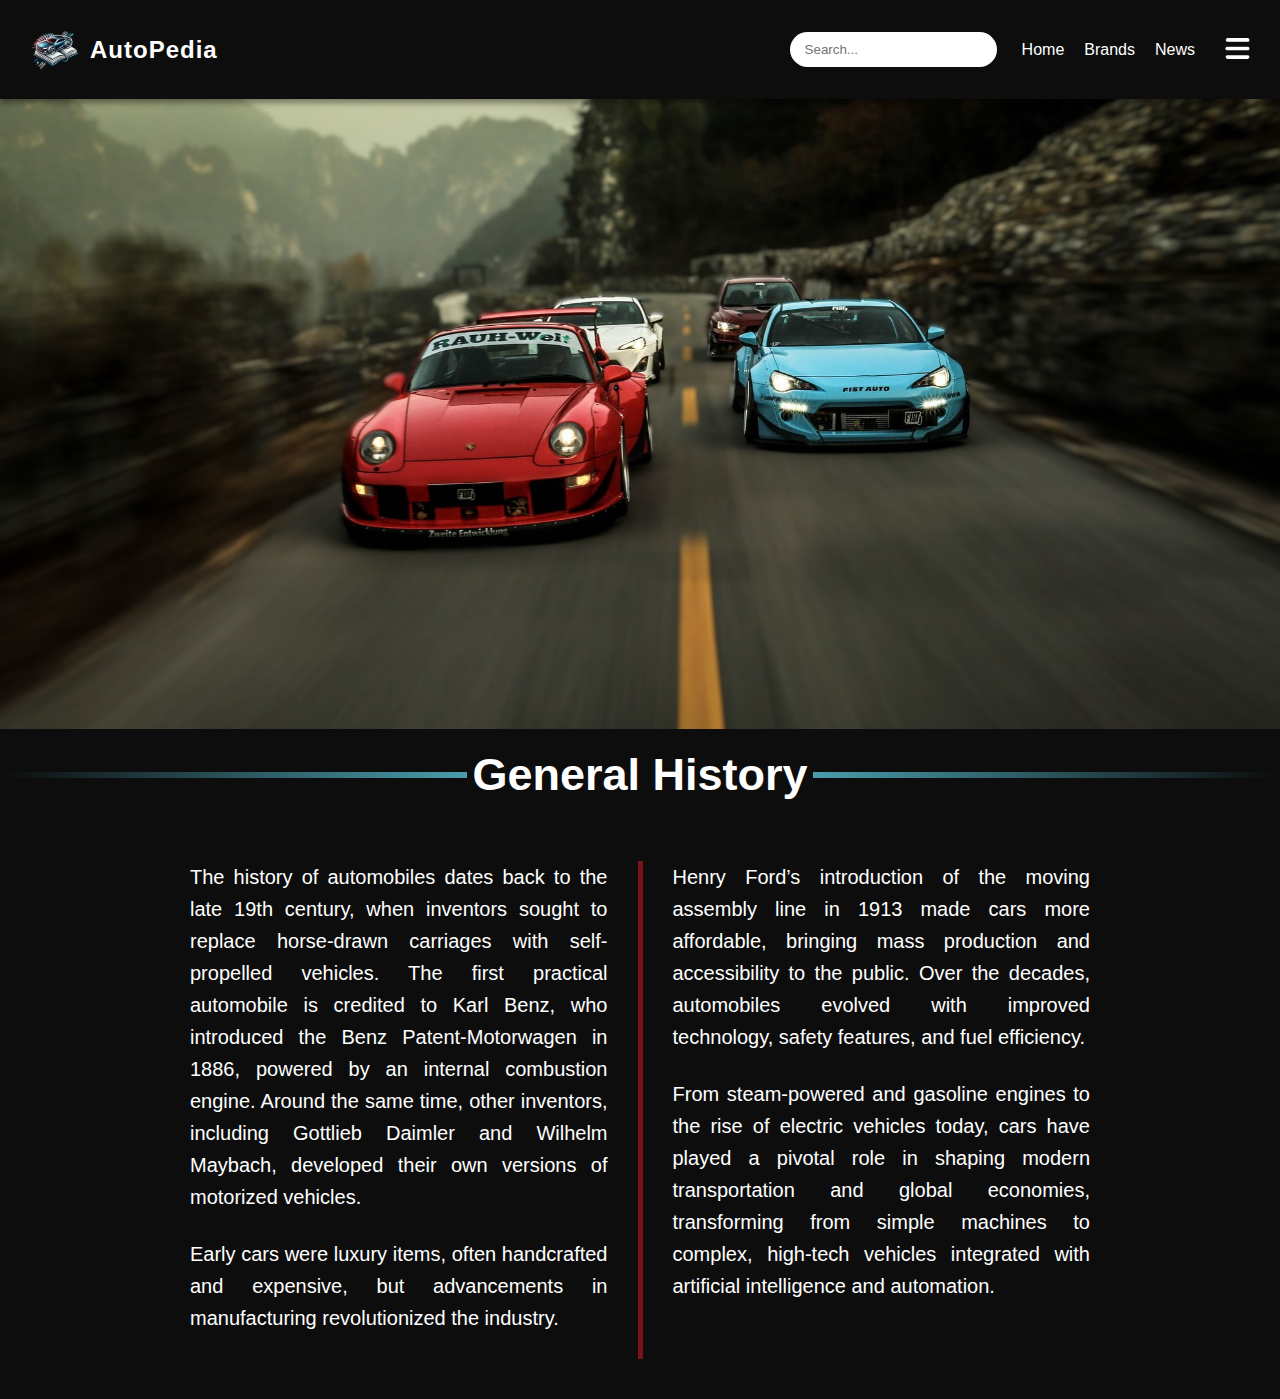
<file: index.html>
<!DOCTYPE html>
<html lang="en">
    <head>
        <meta charset="UTF-8">
        <meta name="viewport" content="width=device-width, initial-scale=1.0">
        <title>CarPedia</title>

        <link rel="icon" type="image/png" href="./assets/imgs/car-logo.png">
        <link rel="stylesheet" href="./assets/css/general.css">
        <link rel="stylesheet" href="./assets/css/home-page.css">
    </head>
    <body>
        <div class="nav-container">

        </div>
        <!-- <header>
            <nav>
                <div class="logo">
                    <img src="/imgs/car-logo.png" alt="AutoPedia Logo">
                    <span class="logo-text">AutoPedia</span>
                </div>
        
                Menu icon dropdown
                <div class="menu-container">
                    <div class="search">
                        <input type="text" placeholder="Search...">
                    </div>
        
                    <ul class="menu">
                        <li><a href="home.html">Home</a></li>
                        <li>
                            <a href="brands.html">Brands</a>
                            <div class="dropdown">
                                <a href="#">Alfa Romeo</a>
                                <a href="#">Alpine</a>
                                <a href="#">Aston Martin</a>
                            </div>
                        </li>
                        <li><a href="#">News</a></li>
                    </ul>
        
                    <button onclick="toggleMenu()" class="menu-btn">
                        <img src="/imgs/menu2-white.png" alt="">
                    </button>
                    <div class="dropdown menu-dropdown">
                        <a href="#">Community</a>
                        <a href="#">About</a>
                        <a href="#">Account</a>
                    </div>
                </div>
            </nav>
        </header> -->

        <div class="main-content-container">
            <!-- <section class="section">
                <img src="/imgs/multiple-cars.jpg" alt="Cars Showcase">
                <video autoplay muted loop src="/imgs/cars-video.mp4"></video>
                <div class="divider">
                    <h2>Istoria Generală Automobilelor</h2>
                </div>
            </section>
    
            <section class="history-section">
                <div class="history-container">
                    <div class="history-columns">
                        <div class="history-left">
                            <p>
                                Istoria automobilelor datează de la sfârșitul secolului al XIX-lea, când inventatorii au încercat să înlocuiască trăsurile trase de cai cu vehicule autopropulsate. Primul automobil practic este atribuit lui Karl Benz, care a introdus Benz Patent-Motorwagen în 1886, alimentat de un motor cu combustie internă. Aproximativ în aceeași perioadă, alți inventatori, precum Gottlieb Daimler și Wilhelm Maybach, și-au dezvoltat propriile versiuni de vehicule motorizate.
                            </p>
                            <p>
                                La început, mașinile erau obiecte de lux, adesea fabricate manual și foarte costisitoare, dar progresele în producție au revoluționat industria. Introducerea liniei de asamblare mobile de către Henry Ford în 1913
                            </p>
                        </div>
                        <div class="history-divider"></div>
                        <div class="history-right">
                            <p>
                                a făcut ca automobilele să devină mai accesibile, aducând producția în masă și punând mașinile la dispoziția publicului larg. De-a lungul decadelor, automobilele au evoluat prin îmbunătățiri tehnologice, caracteristici de siguranță și eficiență a consumului de combustibil. De la motoarele cu aburi și cele pe benzină până la ascensiunea vehiculelor electrice din prezent, automobilele au jucat un rol esențial în modelarea transportului modern și a economiilor globale, transformându-se din mașini simple în vehicule complexe, dotate cu inteligență artificială și automatizare.
                            </p>
                        </div>
                    </div>
                </div>
            </section> -->
        </div>
        
        <script src="./assets/js/home-main.js" type="module"></script>
    </body>
</html>
</file>
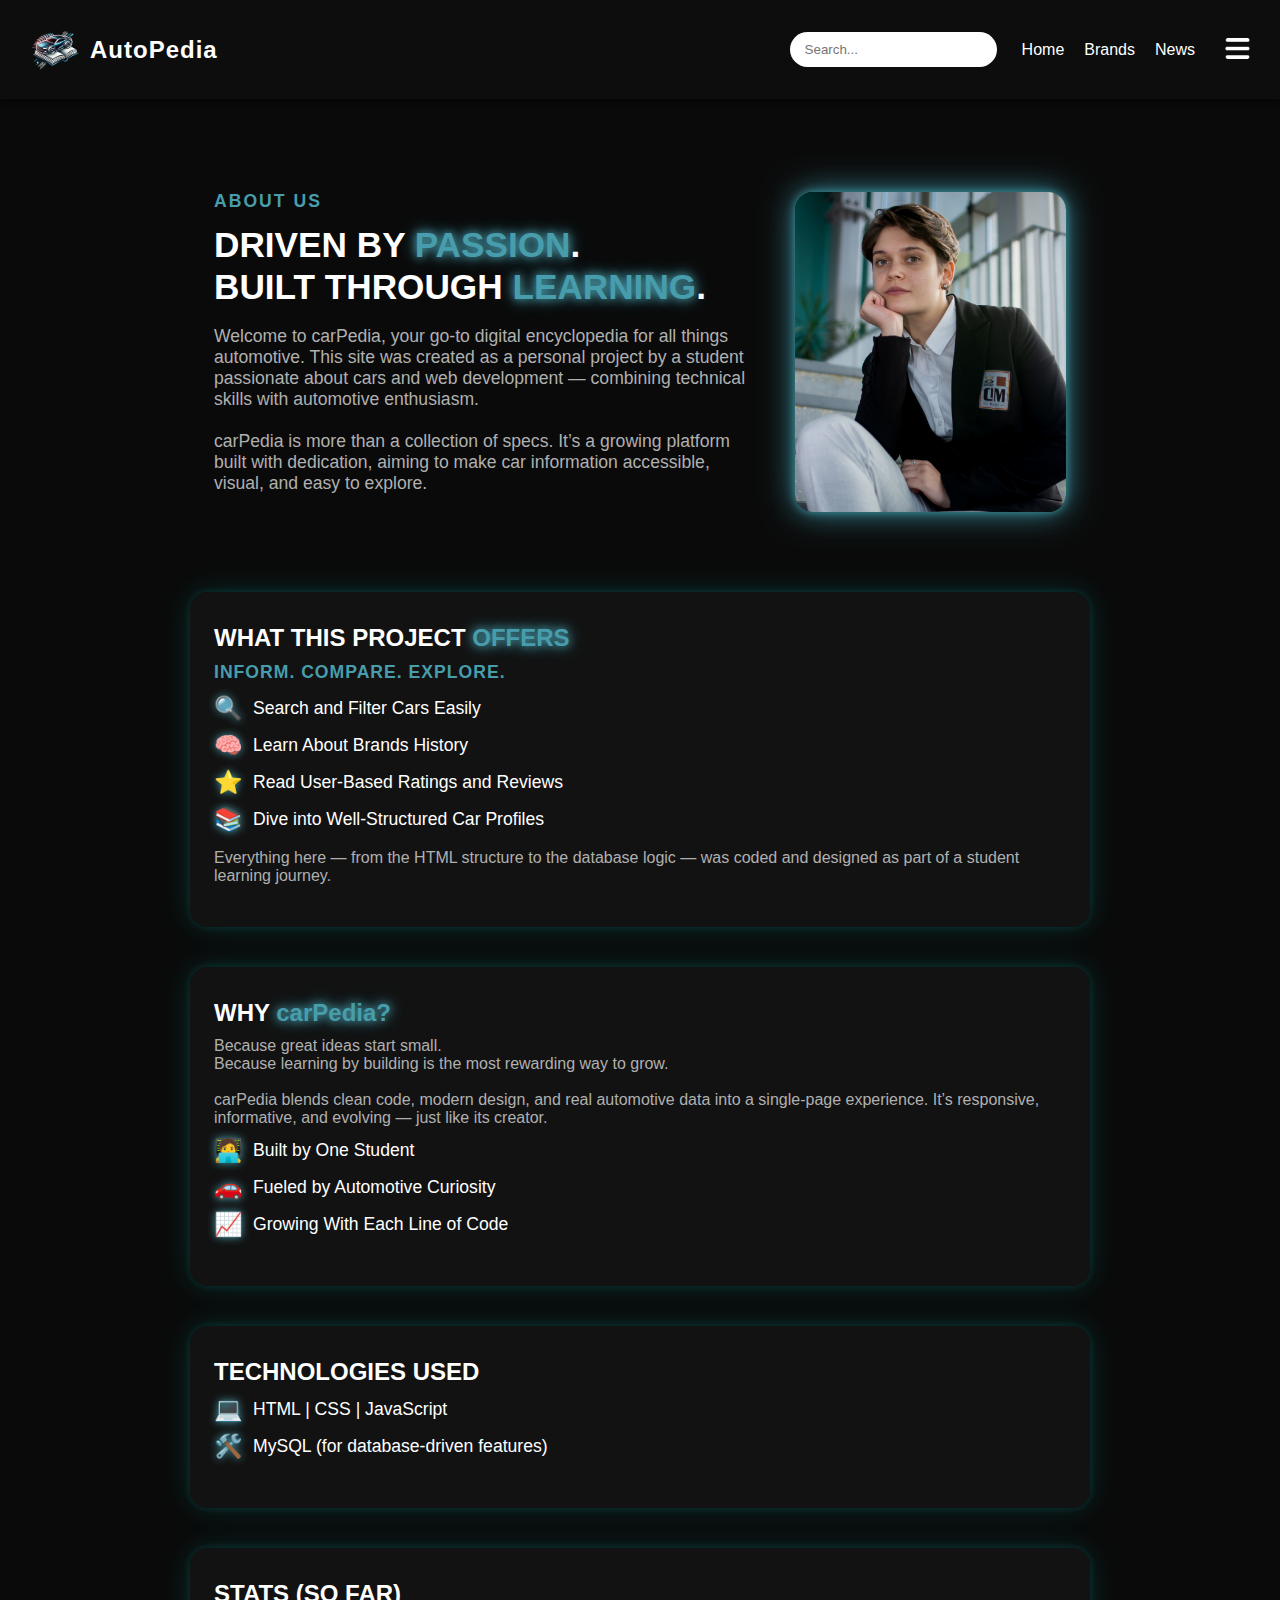
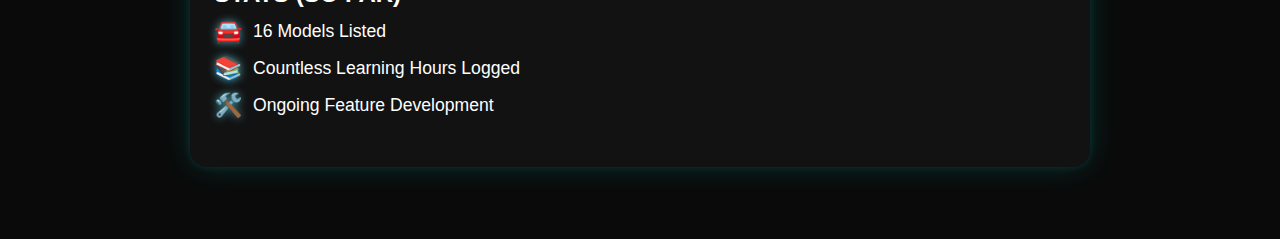
<file: about.html>
<!DOCTYPE html>
<html lang="en">
    <head>
        <meta charset="UTF-8">
        <meta name="viewport" content="width=device-width, initial-scale=1.0">
        <title>About - CarPedia</title>

        <link rel="icon" type="image/png" href="./assets/imgs/car-logo.png">
        <link rel="stylesheet" href="./assets/css/general.css">
        <link rel="stylesheet" href="./assets/css/about-page.css">
    </head>
    <body>
        <div class="nav-container"></div>
        <div class="about-container">
            <div class="main-content-container"></div>
        </div>
        
        <script src="./assets/js/about-main.js" type="module"></script>
    </body>
</html>
</file>
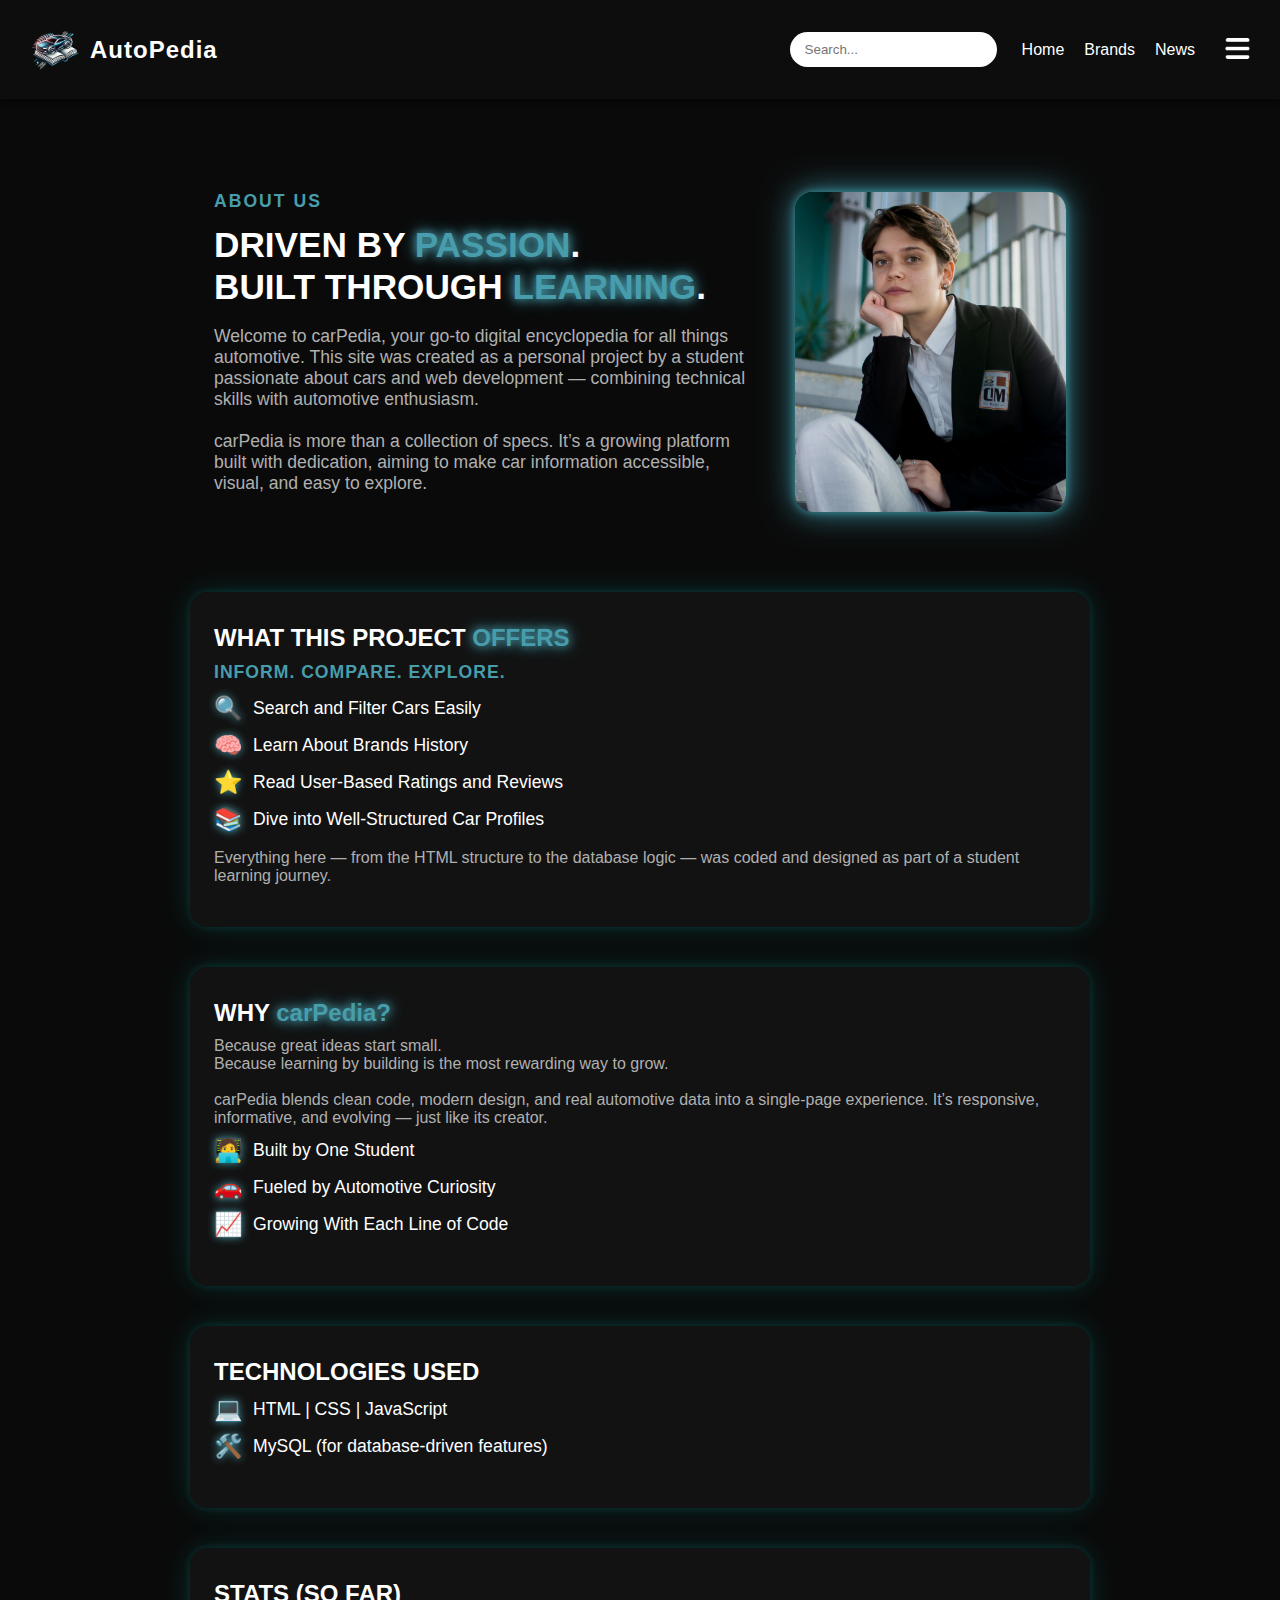
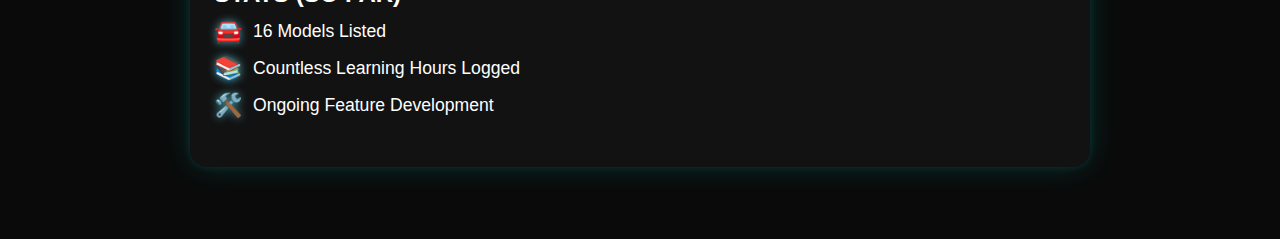
<file: aboutautopedia.html>
<!DOCTYPE html>
<html lang="en">
    <head>
        <meta charset="UTF-8">
        <meta name="viewport" content="width=device-width, initial-scale=1.0">
        <title>About</title>

        <link rel="icon" type="image/png" href="./assets/imgs/car-logo.png">
        <link rel="stylesheet" href="./assets/css/general.css">
        <link rel="stylesheet" href="./assets/css/about-page.css">
    </head>
    <body>
        <div class="nav-container"></div>
        <div class="about-container">
            <div class="main-content-container"></div>
        </div>
        
        <script src="./assets/js/about-main.js" type="module"></script>
    </body>
</html>
</file>
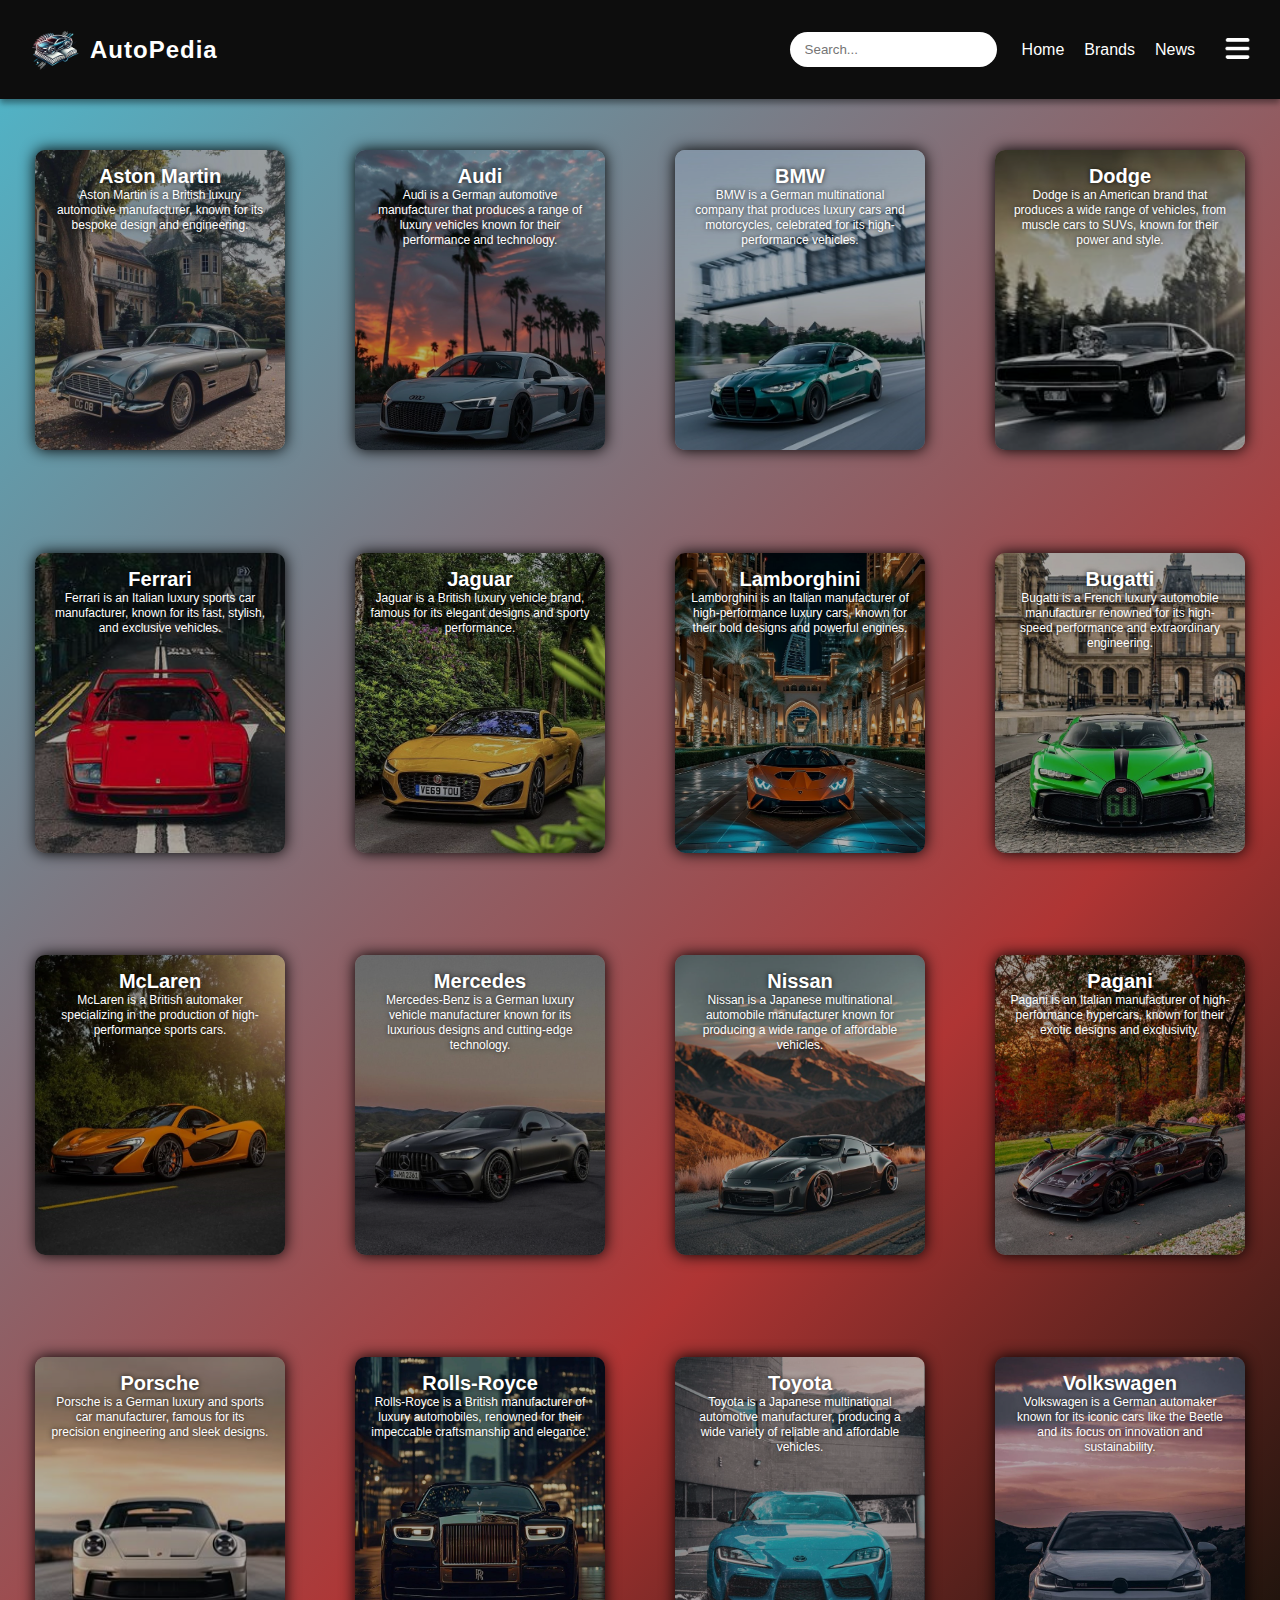
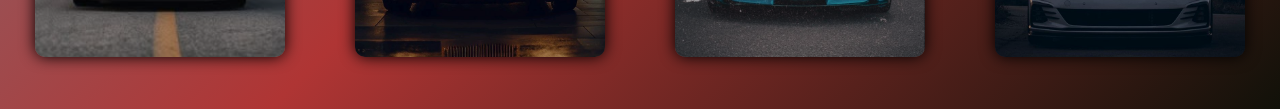
<file: brands.html>
<!DOCTYPE html>
<html lang="en">
<head>
    <meta charset="UTF-8">
    <meta name="viewport" content="width=device-width, initial-scale=1.0">
    <title>Car Brands</title>

    <link rel="icon" type="image/png" href="./assets/imgs/car-logo.png">
    <link rel="stylesheet" href="./assets/css/general.css">
    <link rel="stylesheet" href="./assets/css/brands-page.css">
</head>
    <body>

        <div class="nav-container"></div>

        <div class="container"></div>
  
        <script src="./assets/js/brands-main.js" type="module"></script>
    </body>
</html>
</file>
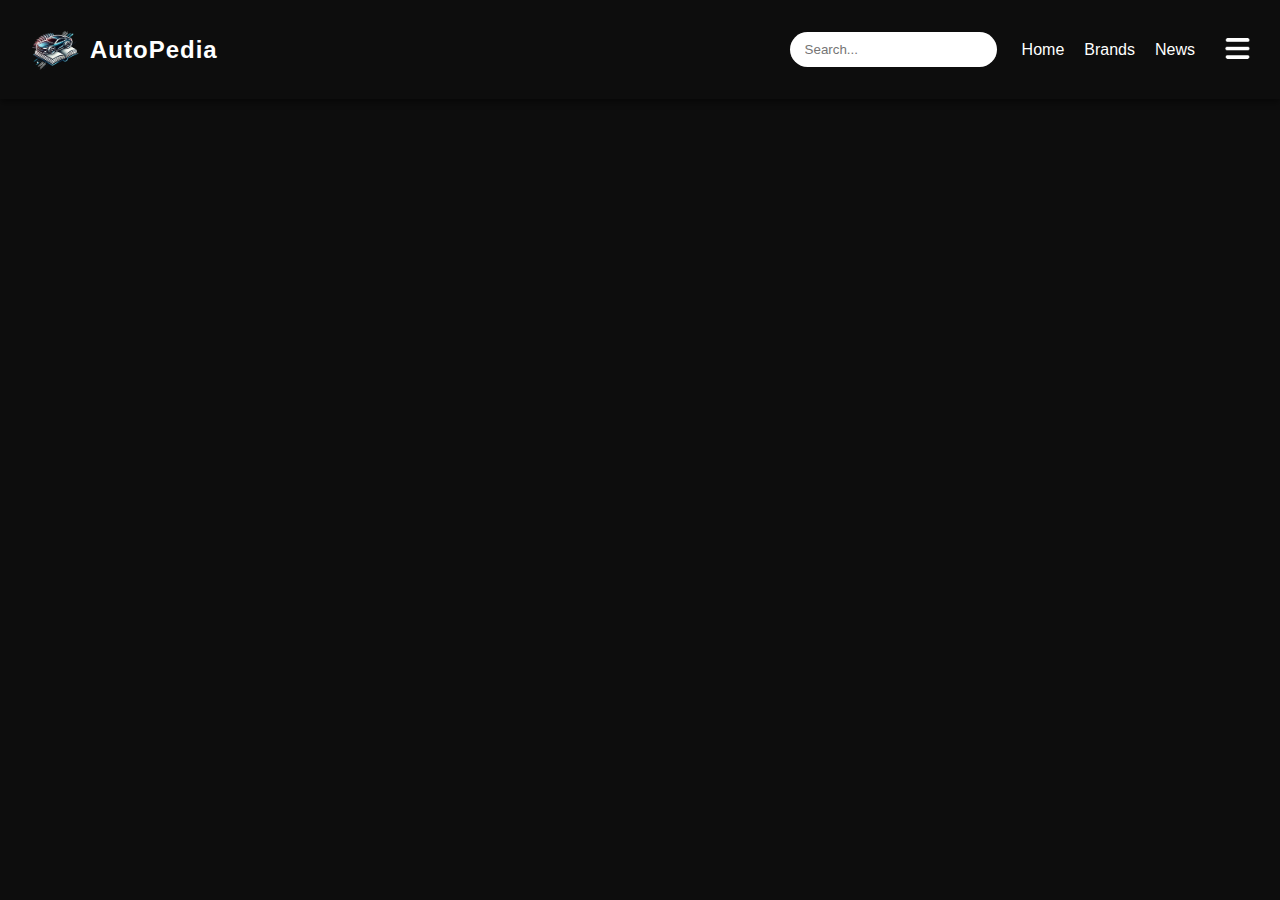
<file: car-details.html>
<!DOCTYPE html>
<html lang="en">
<head>
    <meta charset="UTF-8">
    <meta name="viewport" content="width=device-width, initial-scale=1.0">
    <title>Car Details</title>
    <link rel="icon" type="image/png" href="./assets/imgs/car-logo.png">

    <link rel="stylesheet" href="./assets/css/general.css">
    <link rel="stylesheet" href="./assets/css/car-detail.css">
</head>
<body>
    <div class="nav-container"></div>

    <div class="container"></div>

    <script src="./assets/js/car-details.js" type="module"></script>
</body>
</html>
</file>
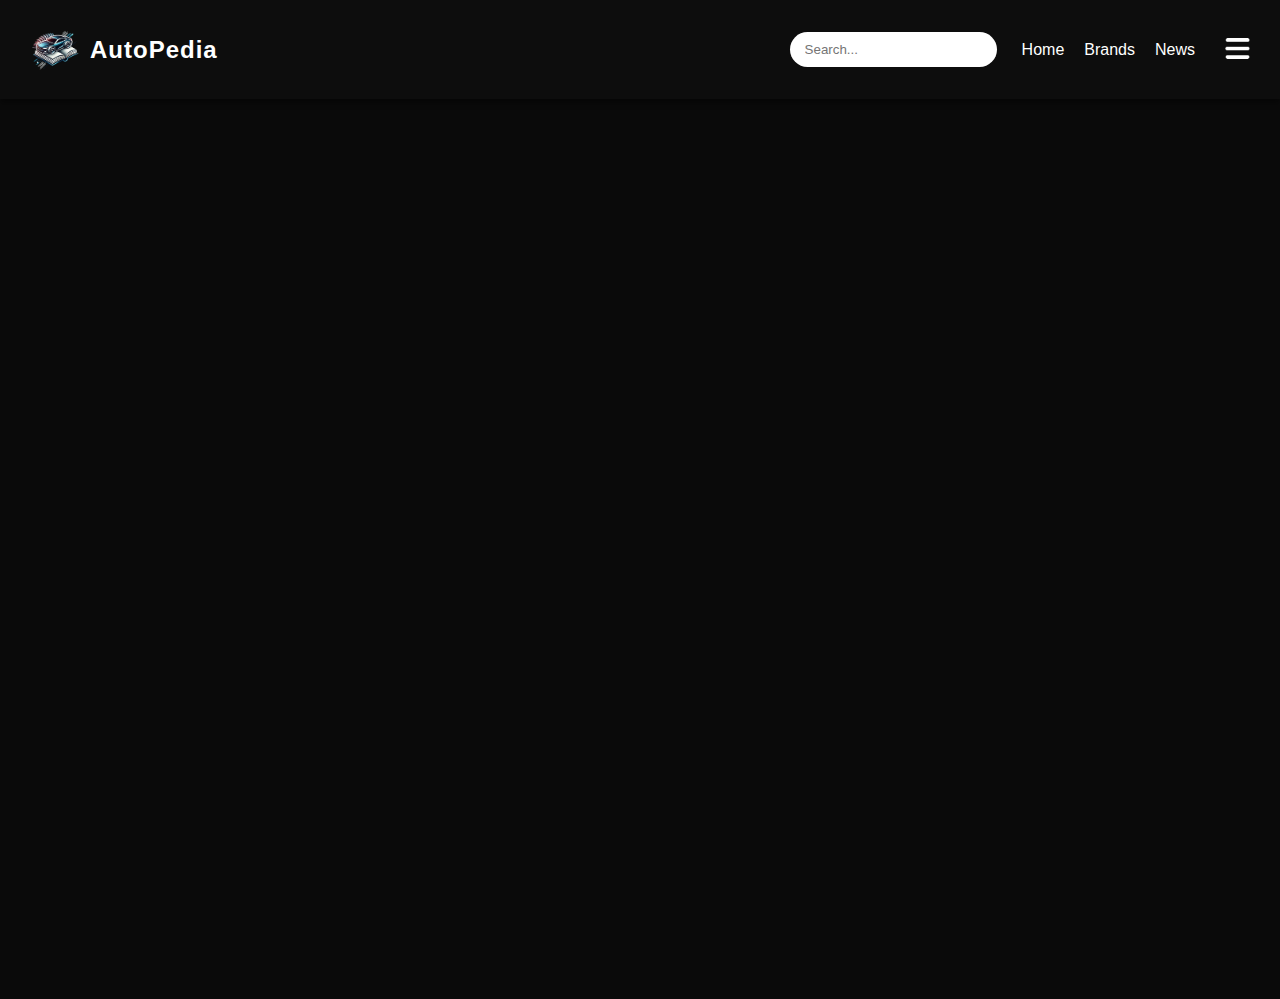
<file: news.html>
<!DOCTYPE html>
<html lang="en">
<head>
    <meta charset="UTF-8">
    <meta name="viewport" content="width=device-width, initial-scale=1.0">
    <title>News - CarPedia</title>
    <link rel="icon" type="image/png" href="./assets/imgs/car-logo.png">
    <link rel="stylesheet" href="./assets/css/general.css">
    <link rel="stylesheet" href="./assets/css/news-page.css">
</head>
<body>
    <div class="nav-container"></div>
    <div class="news-container">
        <div class="main-content-container"></div>
    </div>
    <script src="./assets/js/news-main.js" type="module"></script>
</body>
</html>
</file>
<file: assets/css/general.css>
/* === Global Styles === */
* {
    margin: 0;
    padding: 0;
    box-sizing: border-box;
    font-family: Arial, sans-serif;
}

body {
    background-color: #0D0D0D;
    overflow-y: auto;
    overflow-x: hidden;
}

/* === Navbar === */
nav {
    display: flex;
    justify-content: space-between;
    align-items: center;
    height: 7vh;
    background-color: #0D0D0D;
    padding: 12px 20px;
    box-shadow: 0px 4px 6px rgba(0, 0, 0, 0.4);
    position: relative;
    z-index: 999;
}

.logo {
    display: flex;
    align-items: center;
    padding-left: 10px;
}

.logo img {
    width: 50px;
    height: 50px;
    margin-right: 10px;
}

.logo-text {
    font-size: 24px;
    font-weight: bold;
    color: white;
    letter-spacing: 1px;
}

/* === Menu === */
.menu {
    list-style: none;
    display: flex;
    gap: 20px;
    padding: 0 20px;
}

.menu li {
    position: relative;
}

.menu a {
    color: white;
    text-decoration: none;
    font-size: 16px;
    transition: color 0.3s ease-in-out;
}

.menu-container a:hover {
    color: #C2171F;
}

/* === Dropdown Menu === */
.dropdown-container {
    position: relative;
    display: inline-block;
}

.dropdown {
    display: none;
    position: absolute;
    background-color: #3D4351;
    min-width: 500px;
    top: 110%;
    left: -700%;

    border-radius: 5px;
    box-shadow: 0 4px 8px rgba(0, 0, 0, 0.2);
    z-index: 1000;
}

/* Multi-column Layout */
.dropdown-column {
    flex: 1;
    padding: 10px;
    min-width: 180px;
}

.dropdown-column a {
    display: block;
    padding: 8px 12px;
    text-decoration: none;

    color: white;
    transition: background 0.3s ease-in-out;
}

/* .menu li:hover .dropdown {
    display: block;
} */

.dropdown-column a:hover {
    background: rgba(255, 255, 255, 0.1);
    border-radius: 5px;
}

/* Show dropdown on hover */
.dropdown-container:hover .dropdown {
    display: flex;
}

/* === Search Bar === */
.search {
    display: flex;
    align-items: center;
    background: #FFFFFF;
    padding: 5px 10px;
    border-radius: 20px;
    margin-right: 5px;
}

.search input {
    padding: 5px;
    border: none;
    outline: none;
    color: #1B1F3B;
}

/* === Hamburger Menu Dropdown === */
.menu-dropdown {
    display: none;
    position: absolute;
    top: 100%;
    left: 70%;
    min-width: 130px;
    background-color: #3D4351;

    padding: 10px 15px;
    border-radius: 5px;
    box-shadow: 0px 4px 6px rgba(0, 0, 0, 0.2);
    z-index: 1000;
    opacity: 0;
    transition: opacity 0.3s ease-in-out;
}

/* Menu Items */
.menu-dropdown a {
    display: block;
    color: white;
    text-decoration: none;
    padding: 10px 15px;
    border-radius: 5px;
}

.menu-dropdown a:hover {
    background: rgba(255, 255, 255, 0.1);
    transition: background 0.3s ease-in-out;
}

/* Show dropdown when active */
.menu-dropdown.active {
    display: block;
    opacity: 1;
}

/* === Menu Icon (Hamburger) === */
.menu-container {
    display: flex;
    align-items: center;
    position: relative;
}

.menu-btn {
    border: none;
    border-radius: 10px;
    cursor: pointer;
    appearance: none;
    background-color: inherit;
    transition: transform 0.5s ease-in-out;
}

.menu-btn:hover {
    background-color: #C2171F;
}

.menu-btn img {
    width: 45px;
    height: 45px;
}

/* === Scrollbar Design === */
::-webkit-scrollbar {
    width: 10px;
    opacity: 0.5;
}

::-webkit-scrollbar-track {
    box-shadow: inset 0 0 4px #4E4E50;
    border-radius: 10px;
}

::-webkit-scrollbar-thumb {
    background: #C2171F;
    border-radius: 10px;
}

::-webkit-scrollbar-thumb:hover {
    background: #D8A24A;
}

@media (max-width: 1440px){
    nav{
        height: 11vh;
    }
}
</file>
<file: assets/css/home-page.css>
/* === Image Section === */
.section {
    width: 100%;
    overflow: hidden;
}

.section img {
    width: 100%;
    height: 70vh;
    object-fit: cover;
    display: block;
}

/* === Divider === */
.divider {
    font-size: 30px;
    display: flex;
    align-items: center;
    justify-content: center;
    color: white;
    text-align: center;
    padding: 20px 0;
}

.divider::before,
.divider::after {
    flex: 1;
    content: '';
    height: 6px;
    background: linear-gradient(to left, #489dac, transparent);
    margin: 5px;
}

.divider::after {
    background: linear-gradient(to right, #489dac, transparent);
}


/* === History section === */
.history-section {
    color: white;
    padding: 40px 20px;
    text-align: center;
}

p{
    margin-bottom: 25px;
}

.history-container {
    max-width: 900px;
    margin: 0 auto;
}

/* Two-column layout */
.history-columns {
    display: flex;
    align-items: stretch; /* This ensures all children match height */
    justify-content: center;
    gap: 30px;
    min-height: 100%; /* Ensures it expands */
}

/* Left and right columns */
.history-left, .history-right {
    flex: 1;
    text-align: justify;
    font-size: 20px;
    line-height: 1.6;
}

/* Vertical line divider */
.history-divider {
    width: 5px;
    background-color: #C2171F;
    opacity: 0.6;
}
</file>
<file: assets/css/about-page.css>
/* === Container and Layout === */
.about-container {
    display: flex;
    flex-direction: column;
    align-items: center;
    min-height: 100vh;
    width: 100%;
    background: #0a0a0a;
    color: #fff;
}

.main-content-container {
    width: 100%;
    max-width: 900px;
    margin: 0 auto;
    padding: 32px 0;
}

section {
    width: 100%;
    margin: 0 auto 40px auto;
    padding: 32px 24px;
    background: rgba(20, 20, 20, 0.85);
    border-radius: 18px;
    box-shadow: 0 0 32px #00fff722, 0 0 8px #00fff722;
}

/* === Accent Text === */
.accent {
    color: #489dac;
    text-shadow: 0 0 8px #489dac, 0 0 16px #489dac;
}

/* === Hero Section === */
.about-hero-section {
    display: flex;
    align-items: center;
    justify-content: space-between;
    gap: 40px;
    background: none;
    box-shadow: none;
    padding-top: 60px;
    padding-bottom: 40px;
}

.about-hero-content {
    flex: 2;
    min-width: 280px;
}

.about-hero-subtitle {
    color: #489dac;
    font-weight: bold;
    margin-bottom: 12px;
    letter-spacing: 2px;
    font-size: 1.1rem;
}

.about-hero-headline {
    font-size: 2.2rem;
    margin-bottom: 18px;
    color: #fff;
    font-weight: bold;
    line-height: 1.2;
}

.about-hero-desc {
    color: #b0b0b0;
    font-size: 1.1rem;
    margin-bottom: 18px;
    white-space: pre-line;
}

.about-hero-img {
    width: 260px;
    height: 320px;
    object-fit: cover;
    border-radius: 18px;
    box-shadow: 0 0 32px #489dac, 0 0 8px #489dac;
    filter: brightness(0.9) contrast(1.1);
    flex: 1;
    object-fit: cover;         /* umple containerul fără distorsiune */
    object-position: center 10%; /* mută punctul focal mai jos */
}

/* === Offers, Why, Tech, Stats Sections === */
.about-offers-title,
.about-why-title,
.about-tech-title,
.about-stats-title {
    font-size: 1.5rem;
    margin-bottom: 10px;
    font-weight: bold;
}

.about-offers-subtitle {
    color: #489dac;
    font-weight: bold;
    margin-bottom: 12px;
    font-size: 1.1rem;
    letter-spacing: 1px;
}

.about-offers-desc,
.about-why-desc {
    color: #b0b0b0;
    font-size: 1rem;
    margin-bottom: 10px;
    white-space: pre-line;
}

.about-offers-list,
.about-why-list,
.about-tech-list,
.about-stats-list {
    list-style: none;
    padding: 0;
    margin: 0 0 16px 0;
}

.about-offers-list li,
.about-why-list li,
.about-tech-list li,
.about-stats-list li {
    font-size: 1.1rem;
    margin-bottom: 10px;
    display: flex;
    align-items: center;
    gap: 10px;
}

.offer-icon,
.why-icon,
.tech-icon,
.stats-icon {
    font-size: 1.3em;
    color: #489dac;
    filter: drop-shadow(0 0 4px #489dac);
}

/* === Responsive Design === */
@media (max-width: 900px) {
    .about-hero-section {
        flex-direction: column;
        gap: 32px;
        text-align: center;
    }

    .about-hero-img {
        margin: 0 auto;
    }

    .main-content-container {
        padding: 16px 0;
    }
}
</file>
<file: assets/css/brands-page.css>
.container {
    width: 100%;
    height: 100%;
    box-sizing: border-box;
    
    background-size: cover;
    background: linear-gradient(315deg, rgba(17,17,9,1) 0%, rgba(175,53,52,1) 35%, rgba(81,178,197,1) 100%);
    /* background: linear-gradient(90deg, rgb(73, 2, 5) 10%, rgb(36, 56, 73) 100%); */
    position: relative;
}

.row{
    display:flex;
    align-items:center;

    height:40%;
    padding-top: 4%;
    padding-bottom: 4%;
}

.col {
    flex-basis: 30%;
    display: flex;
    justify-content: center;
    align-items: center;
}

p{
    color:#fff;
    font-size:11px;
    line-height:15px;
}

.card {
    width: 250px;
    height: 300px;
    display: flex;
    flex-direction: column;
    justify-content: flex-start;
    padding: 15px;
    
    border-radius: 10px;
    box-sizing: border-box;
    cursor: pointer;

    background-size: cover;
    background-position: center;
    background-repeat: no-repeat;
    color: white;
    box-shadow: #000000 0 0 15px;
    
    position: relative;
    transition: transform 0.7s ease-in-out;
}

.card:hover{
    transform:translateY(-10px);
}

.card::before {
    content: "";
    position: absolute;
    top: 0;
    left: 0;
    width: 100%;
    height: 100%;
    background: rgba(0, 0, 0, 0.3); /* Dark overlay */
    border-radius: 10px;
}

.card-body {
    position: relative;
    z-index: 2;
    text-align: center;
}

.card-img-top
{
    height: auto;
    width: auto;
}


.card-title {
    font-size: 20px;
    font-weight: bold;
    color: white;
    text-shadow: 0 0 5px rgba(0, 0, 0, 0.8);
}

.card-text {
    font-size: 12px;
    text-shadow: 0 0 5px rgba(0, 0, 0, 0.8);
}
</file>
<file: assets/css/car-detail.css>
/* ==================== Container Style ==================== */
.container {
    display: flex;
    flex-direction: column;
    align-items: center;
    width: 100%;
    background-size: cover;

    background: linear-gradient(315deg, #0d0d0d, #242a3d);  /*Black to dark navy*/
    color: whitesmoke;
}

/* ==================== Top Section ==================== */
.section {
    display: flex;
    flex-direction: column;
    justify-content: center;
    align-items: center;
    text-align: center;
    position: relative; /* Needed for absolute positioning */
    width: 100%;
}

.section img {
    width: 100%;
    height: 70vh;
    z-index: 0; /* Behind the text */
    object-fit: cover;
    filter: brightness(0.5);
}

#brand-title {
    position: absolute;
    z-index: 1;
    font-size: 3rem;
    font-weight: bold;
    color: white;
}

/* ==================== History Section ==================== */
.history-section {
    margin: 40px 20px;
    text-align: center;
    border-radius: 10px;
    background: #ffffff;
    /* color: #222; */
}

.history-container {
    max-width: 900px;
    margin: 0 auto;
    padding: 20px;
    border-radius: 10px;
    /* background: rgba(20, 20, 20, 0.5); */
    background-color: #489daccb;
    box-shadow: 0 4px 10px rgba(236, 236, 236, 0.2);
}

.history-container h2 {
    text-align: left;
    font-size: 2rem;
    margin-bottom: 20px;
    color: white;
}

.history-container p {
    font-size: 1.2rem;
    line-height: 1.2;
    text-align: justify;
    margin-bottom: 10px;
}

.default-text {
    max-height: 110px;
}

.history-text {
    display: none;
}

.history-text.expanded {
    max-height: 500px;
    display: block;
}

.read-more-btn {
    border: none;
    padding: 10px 12px;
    cursor: pointer;
    margin-top: 10px;
    font-size: 1rem;
    border-radius: 5px;
    background: transparent;
    color: white;
    transition: background 0.3s;
}

.read-more-btn:hover {
    background: #489dac;
}

/* ==================== Content Sections ==================== */
.content-section {
    display: flex;
    align-items: center;
    justify-content: center;
    width: 80%;
    max-width: 1200px;
    padding: 50px 0;
    border-bottom: 2px solid #C2171F;
}

.content-section img {
    width: 35%;
    height: 200px;
    object-fit: cover;
    border-radius: 10px;
    box-shadow: 2px 2px 10px rgba(236, 236, 236, 0.2);
}

.content-section div {
    width: 50%;
    padding: 20px;
}

.content-section h2 {
    font-size: 2rem;
    margin-bottom: 10px;
    color: white;
}

.content-section p {
    font-size: 1rem;
    line-height: 1.6;
}

/* Reverse Layout for Alternating Sections */
.reverse {
    flex-direction: row;
}

/* ==================== Gallery Section ==================== */
#gallery {
    text-align: center;
    padding: 50px 0;
    width: 80%;
    max-width: 1200px;
}

#gallery h2 {
    font-size: 2.5rem;
    margin-bottom: 20px;
}

#gallery-container {
    display: grid;
    grid-template-columns: repeat(auto-fit, minmax(200px, 1fr));
    gap: 20px;
    width: 100%;
}

#gallery-container img {
    width: 100%;
    height: 200px;
    object-fit: cover;
    border-radius: 10px;
    transition: transform 0.3s ease-in-out;
}

#gallery-container img:hover {
    transform: scale(1.05);
}

/* ==================== Back Link ==================== */
.back-link {
    display: block;
    text-align: center;
    font-size: 1.2rem;
    margin: 30px 0;
    text-decoration: none;
    color: #007bff;
    font-weight: bold;
    transition: color 0.3s;
}

.back-link:hover {
    color: #0056b3;
}

/* ==================== Responsive Design ==================== */
/* @media (max-width: 768px) {
    .content-section {
        flex-direction: column;
        text-align: center;
    }

    .reverse {
        flex-direction: column;
    }

    .content-section img,
    .content-section div {
        width: 100%;
    }

    #gallery-container img {
        width: 45%;
    }
}

@media (max-width: 480px) {
    #brand-title {
        font-size: 2.5rem;
    }

    .content-section h2 {
        font-size: 1.8rem;
    }

    .content-section p {
        font-size: 1rem;
    }

    #gallery-container img {
        width: 90%;
    }
} */
</file>
<file: assets/css/news-page.css>
.news-container, body {
    background: #0a0a0a !important;
    min-height: 100vh;
    color: #fff;
    font-family: 'Arial', sans-serif;
}

.main-content-container {
    width: 100%;
    max-width: 1100px;
    margin: 0 auto;
    padding: 32px 0;
}

.accent {
    color: #489dac;
    text-shadow: 0 0 8px #489dac, 0 0 16px #489dac;
}

.news-section {
    margin-bottom: 48px;
}

.news-section-title {
    font-size: 2rem;
    margin-bottom: 24px;
    font-weight: bold;
    letter-spacing: 1px;
}

.main-news-card {
    display: flex;
    background: #181818;
    border-radius: 16px;
    overflow: hidden;
    box-shadow: 0 4px 24px rgba(72,157,172,0.15);
    margin-bottom: 32px;
}
.main-news-card img {
    width: 340px;
    height: 220px;
    object-fit: cover;
}
.main-news-content {
    padding: 24px;
    display: flex;
    flex-direction: column;
    justify-content: center;
}
.main-news-content h3 {
    color: #fff;
    font-size: 1.5rem;
    margin-bottom: 12px;
}
.main-news-content p {
    color: #b0b0b0;
    margin-bottom: 16px;
}
.news-readmore {
    color: #489dac;
    text-decoration: underline;
    font-weight: bold;
    margin-top: auto;
}

.main-news-card.secondary {
    margin-top: 16px;
    opacity: 0.85;
    filter: grayscale(0.2);
}

.news-grid {
    display: grid;
    grid-template-columns: repeat(auto-fit, minmax(260px, 1fr));
    gap: 24px;
}

.news-card {
    background: #181818;
    border-radius: 12px;
    overflow: hidden;
    box-shadow: 0 2px 12px rgba(72,157,172,0.10);
    display: flex;
    flex-direction: column;
    height: 100%;
}
.news-card img {
    width: 100%;
    height: 140px;
    object-fit: cover;
}
.news-card-content {
    padding: 16px;
    display: flex;
    flex-direction: column;
    height: 100%;
}
.news-card-content h4 {
    color: #fff;
    font-size: 1.1rem;
    margin-bottom: 8px;
}
.news-card-content p {
    color: #b0b0b0;
    font-size: 0.98rem;
    margin-bottom: 10px;
}
.news-card-content .news-readmore {
    margin-top: auto;
    color: #489dac;
    font-weight: bold;
    text-decoration: underline;
}

@media (max-width: 900px) {
    .main-news-card {
        flex-direction: column;
    }
    .main-news-card img {
        width: 100%;
        height: 180px;
    }
}
</file>
